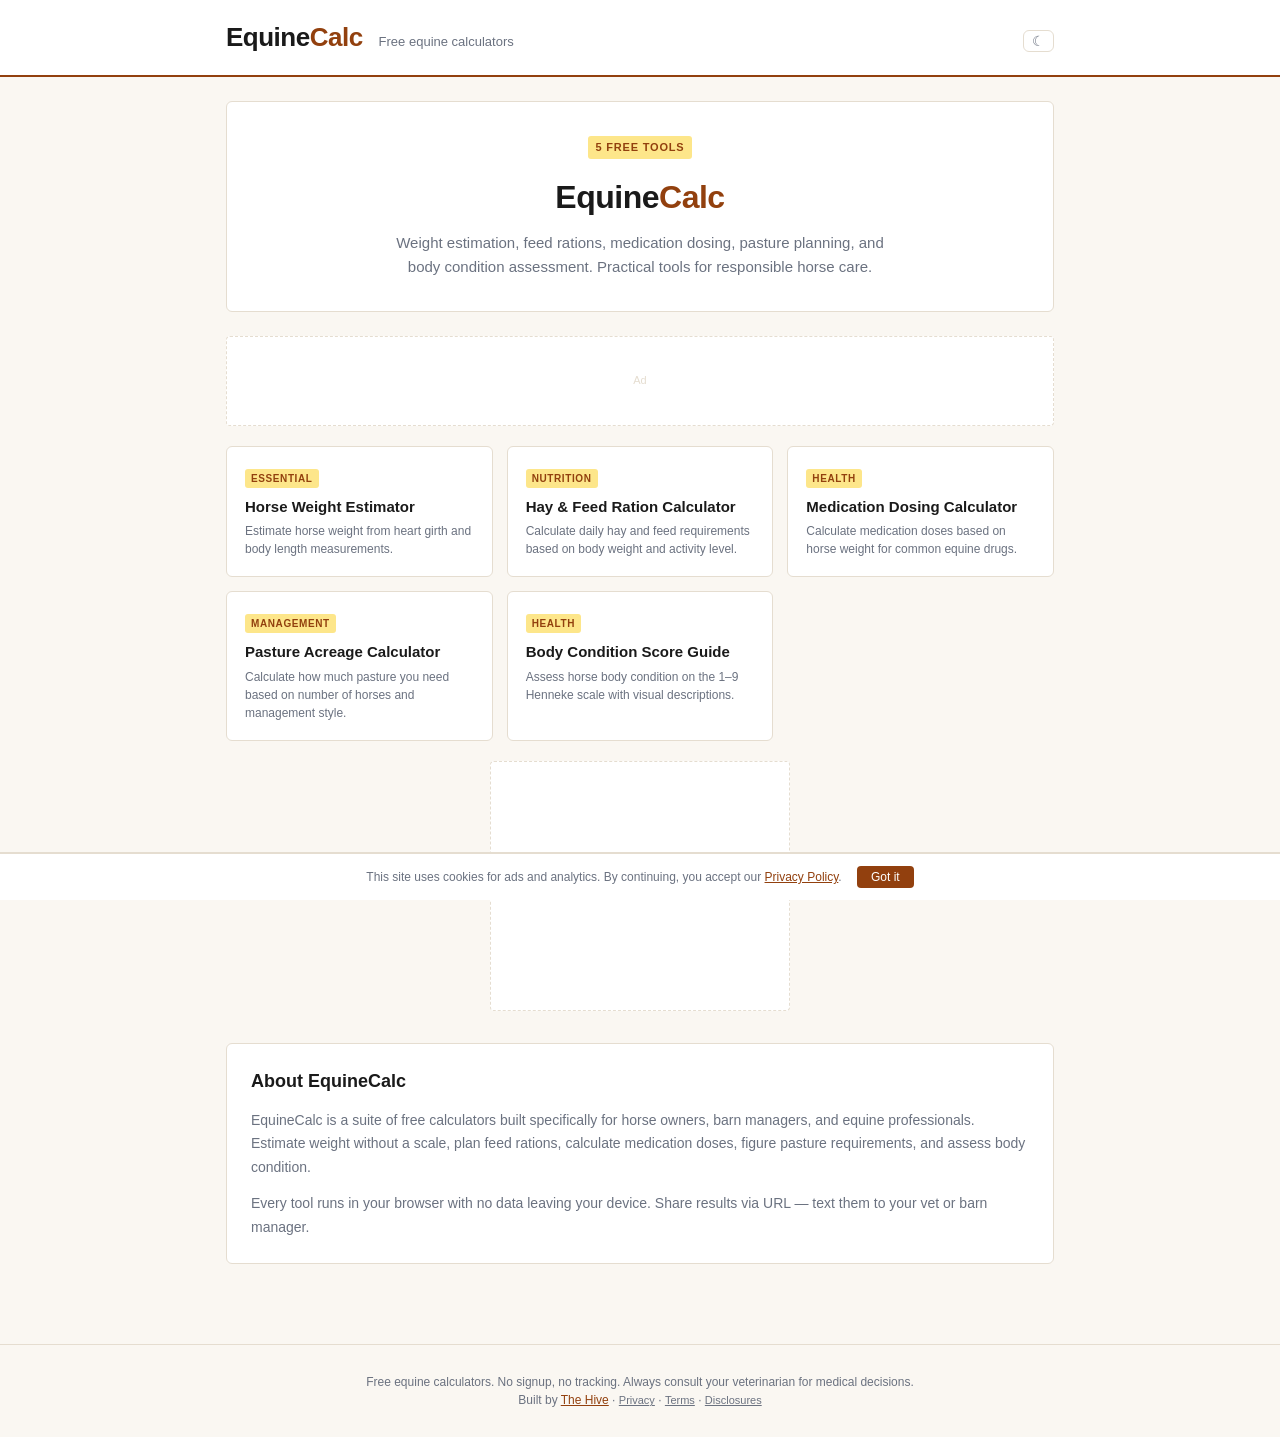
<file: index.html>
<!DOCTYPE html>
<html lang="en">
<head>
<meta charset="UTF-8">
<meta name="viewport" content="width=device-width, initial-scale=1.0">
<title>EquineCalc — Free Horse & Equine Calculators</title>
<meta name="description" content="Free horse calculators: weight estimation, hay ration, medication dosing, pasture acreage, and body condition score. No signup. Built for horse owners.">
<meta property="og:title" content="EquineCalc — Free Horse & Equine Calculators">
<meta property="og:description" content="Free horse calculators: weight estimation, hay ration, medication dosing, pasture acreage, and body condition score. No signup. Built for horse owners.">
<meta name="robots" content="index, follow">
<link rel="canonical" href="https://thehivemakes.github.io/hive-equine-calc/">
<!-- ADSENSE PLACEHOLDER -->
<!-- <script async src="https://pagead2.googlesyndication.com/pagead/js/adsbygoogle.js?client=ca-pub-XXXXXXXXXXXXXXXX" crossorigin="anonymous"></script> -->
<link rel="stylesheet" href="style.css">
<script type="application/ld+json">
{
  "@context": "https://schema.org",
  "@type": "WebSite",
  "name": "EquineCalc",
  "url": "https://thehivemakes.github.io/hive-equine-calc/",
  "description": "Free horse calculators: weight estimation, hay ration, medication dosing, pasture acreage, and body condition score. No signup. Built for horse owners."
}
</script>
</head>
<body>
<header>
  <div class="header-inner">
    <div class="logo">Equine<span>Calc</span></div>
    <div class="tagline">Free equine calculators</div><button onclick="toggleTheme()" style="background:none;border:1px solid var(--border);border-radius:6px;padding:2px 8px;color:var(--muted);cursor:pointer;font-size:14px;margin-left:auto;" aria-label="Toggle dark mode">&#9790;</button>
  </div>
</header>
<main>
  <div class="hero">
    <div class="badge">5 Free Tools</div>
    <h1>Equine<span>Calc</span></h1>
    <p>Weight estimation, feed rations, medication dosing, pasture planning, and body condition assessment. Practical tools for responsible horse care.</p>
  </div>
  <div class="ad-leaderboard" id="ad-top">Ad</div>
  <div class="tools-grid">
    <a href="weight.html" class="tool-card">
      <div class="tool-card-tag">Essential</div>
      <h3>Horse Weight Estimator</h3>
      <p>Estimate horse weight from heart girth and body length measurements.</p>
    </a>
    <a href="hay-ration.html" class="tool-card">
      <div class="tool-card-tag">Nutrition</div>
      <h3>Hay & Feed Ration Calculator</h3>
      <p>Calculate daily hay and feed requirements based on body weight and activity level.</p>
    </a>
    <a href="medication.html" class="tool-card">
      <div class="tool-card-tag">Health</div>
      <h3>Medication Dosing Calculator</h3>
      <p>Calculate medication doses based on horse weight for common equine drugs.</p>
    </a>
    <a href="pasture.html" class="tool-card">
      <div class="tool-card-tag">Management</div>
      <h3>Pasture Acreage Calculator</h3>
      <p>Calculate how much pasture you need based on number of horses and management style.</p>
    </a>
    <a href="body-condition.html" class="tool-card">
      <div class="tool-card-tag">Health</div>
      <h3>Body Condition Score Guide</h3>
      <p>Assess horse body condition on the 1–9 Henneke scale with visual descriptions.</p>
    </a>
  </div>
  <div class="ad-rectangle" id="ad-mid">Ad</div>
  <div class="seo-section">
    <h2>About EquineCalc</h2>
    <p>EquineCalc is a suite of free calculators built specifically for horse owners, barn managers, and equine professionals. Estimate weight without a scale, plan feed rations, calculate medication doses, figure pasture requirements, and assess body condition.</p><p>Every tool runs in your browser with no data leaving your device. Share results via URL — text them to your vet or barn manager.</p>
  </div>
</main>
<footer>
  Free equine calculators. No signup, no tracking. Always consult your veterinarian for medical decisions.
  <br>Built by <a href="https://thehivemakes.com" style="color:var(--accent)">The Hive</a> · <a href="https://thehivemakes.com/privacy.html" style="color:var(--muted);font-size:11px;">Privacy</a> · <a href="https://thehivemakes.com/terms.html" style="color:var(--muted);font-size:11px;">Terms</a> · <a href="https://thehivemakes.com/disclosures.html" style="color:var(--muted);font-size:11px;">Disclosures</a>
</footer>
<div id="cookie-banner" style="display:none;position:fixed;bottom:0;left:0;right:0;background:var(--card-bg);border-top:2px solid var(--border);padding:12px 16px;font-size:12px;color:var(--muted);text-align:center;z-index:9999;">This site uses cookies for ads and analytics. By continuing, you accept our <a href="https://thehivemakes.com/privacy.html" style="color:var(--accent)">Privacy Policy</a>. <button onclick="document.getElementById('cookie-banner').style.display='none';localStorage.setItem('cookie-ok','1');" style="margin-left:12px;padding:4px 14px;background:var(--accent);color:#fff;border:none;border-radius:4px;cursor:pointer;font-size:12px;">Got it</button></div>
<script>if(!localStorage.getItem('cookie-ok'))document.getElementById('cookie-banner').style.display='block';</script>
</body>
</html>
</file>
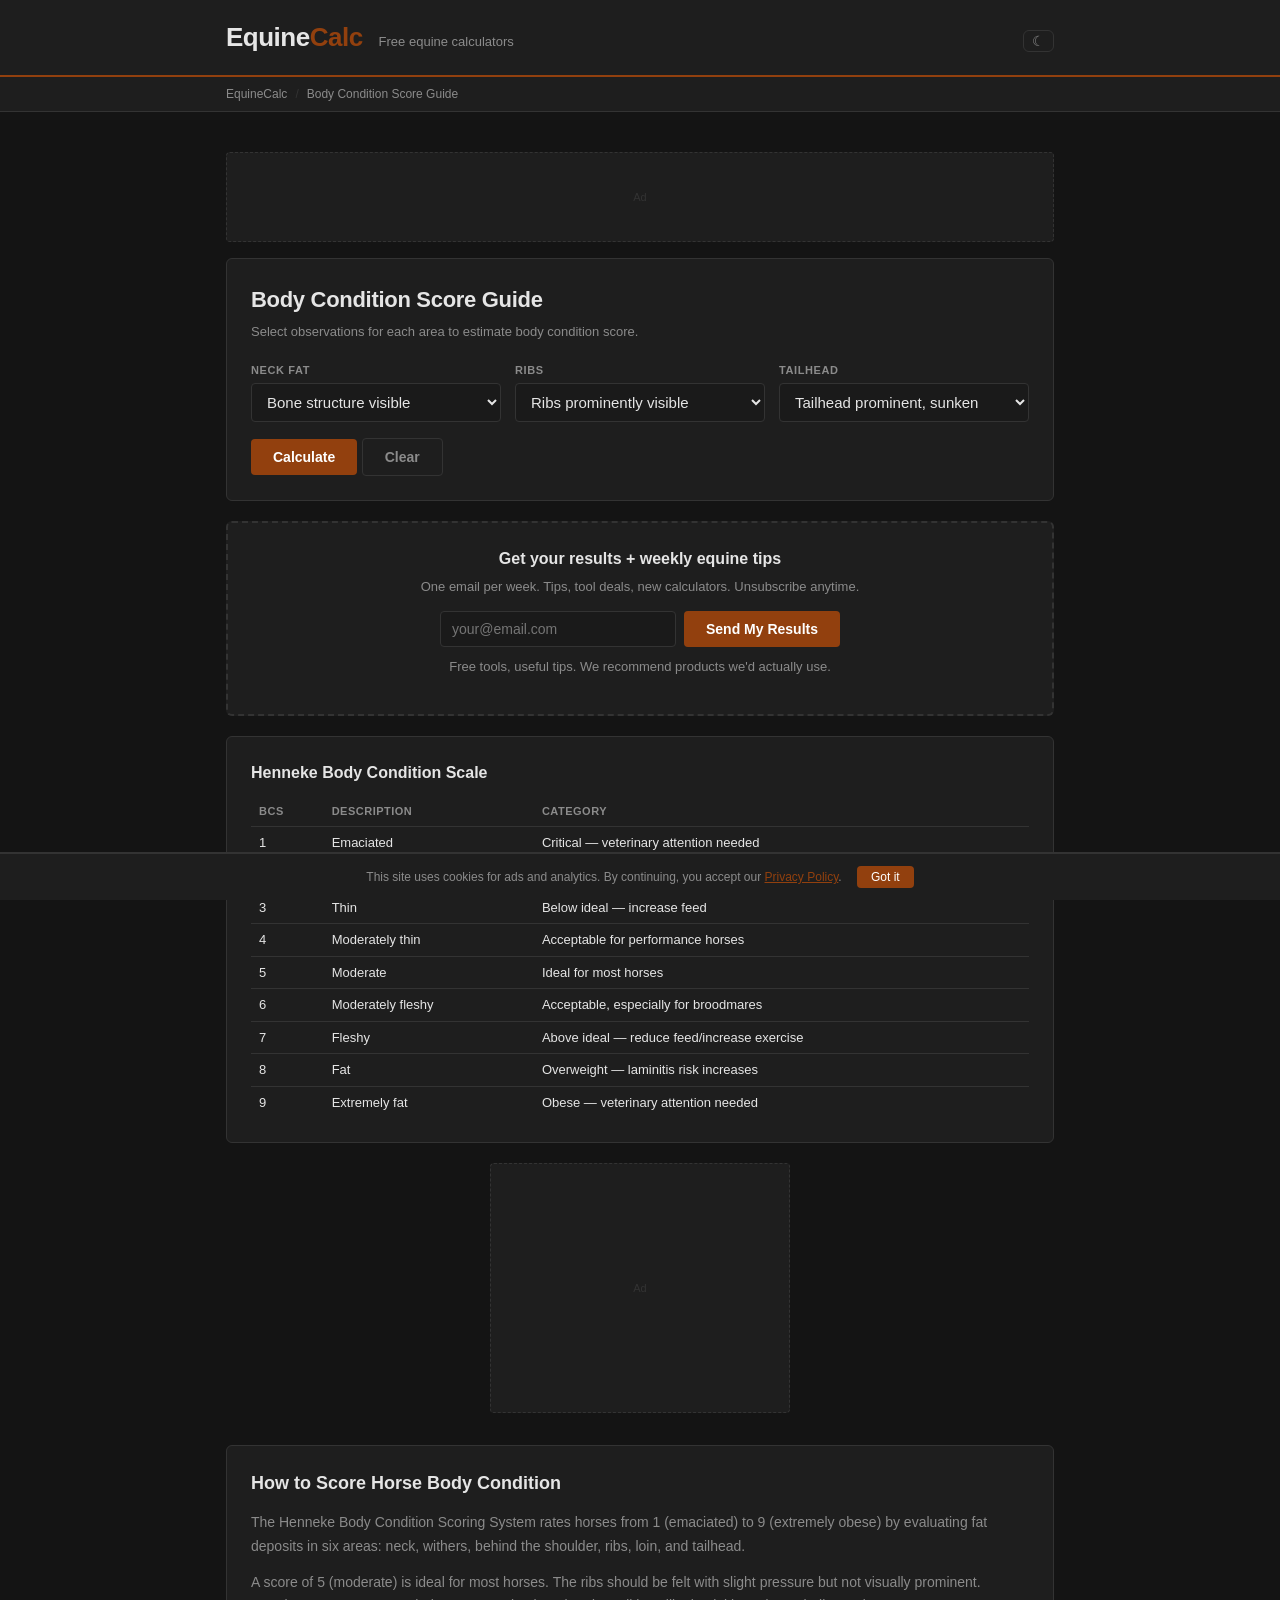
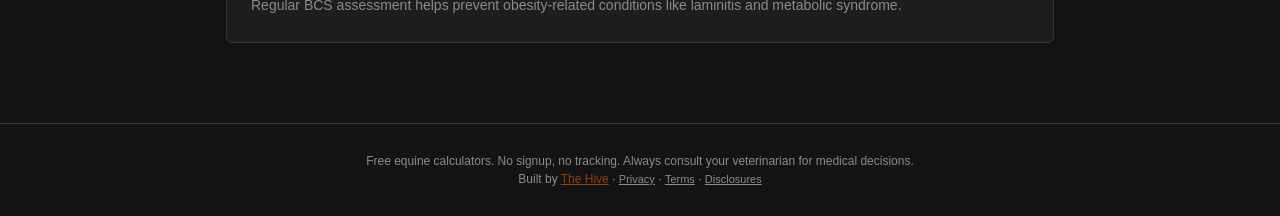
<file: body-condition.html>
<!DOCTYPE html>
<html lang="en">
<head>
<meta charset="UTF-8">
<meta name="viewport" content="width=device-width, initial-scale=1.0">
<title>Body Condition Score Guide — EquineCalc</title>
<meta name="description" content="Horse body condition score calculator. Henneke 1-9 scale assessment with descriptions. Free equine health tool.">
<meta property="og:title" content="Body Condition Score Guide — EquineCalc">
<meta property="og:description" content="Horse body condition score calculator. Henneke 1-9 scale assessment with descriptions. Free equine health tool.">
<meta name="robots" content="index, follow">
<link rel="canonical" href="https://thehivemakes.github.io/hive-equine-calc/body-condition.html">
<link rel="stylesheet" href="style.css">
<script src="js/calc-core.js"></script>
<script type="application/ld+json">
{
  "@context": "https://schema.org",
  "@type": "WebApplication",
  "name": "Body Condition Score Guide",
  "url": "https://thehivemakes.github.io/hive-equine-calc/body-condition.html",
  "description": "Horse body condition score calculator. Henneke 1-9 scale assessment with descriptions. Free equine health tool.",
  "applicationCategory": "UtilityApplication",
  "operatingSystem": "Any"
}
</script>
</head>
<body>
<header><div class="header-inner"><div class="logo">Equine<span>Calc</span></div><div class="tagline">Free equine calculators</div><button onclick="toggleTheme()" style="background:none;border:1px solid var(--border);border-radius:6px;padding:2px 8px;color:var(--muted);cursor:pointer;font-size:14px;margin-left:auto;" aria-label="Toggle dark mode">&#9790;</button></div></header>
<nav><div class="nav-inner"><a href="index.html">EquineCalc</a><span class="sep">/</span><span>Body Condition Score Guide</span></div></nav>
<main>
  <div class="ad-leaderboard" id="ad-top">Ad</div>
  <div class="card">
    <h1>Body Condition Score Guide</h1>
    <p class="subtitle">Select observations for each area to estimate body condition score.</p>
    <div class="form-grid">
      <div class="field">
        <label for="neck">Neck fat</label>
        <select id="neck"><option value="1">Bone structure visible</option><option value="3">Thin but no crest</option><option value="5">Blends smoothly into body</option><option value="7">Fat deposited along neck</option><option value="9">Thick, cresty neck</option></select>
      </div>
      <div class="field">
        <label for="ribs">Ribs</label>
        <select id="ribs"><option value="1">Ribs prominently visible</option><option value="3">Slight fat cover, ribs easily felt</option><option value="5">Ribs felt with slight pressure</option><option value="7">Fat between ribs, have to press to feel</option><option value="9">Cannot feel ribs, bulging fat</option></select>
      </div>
      <div class="field">
        <label for="tailhead">Tailhead</label>
        <select id="tailhead"><option value="1">Tailhead prominent, sunken</option><option value="3">Slight fat cover around tailhead</option><option value="5">Fat around tailhead feels spongy</option><option value="7">Fat very soft around tailhead</option><option value="9">Tailhead buried in fat, bulging</option></select>
      </div>
    </div>
    <button class="btn btn-primary" onclick="calculate()">Calculate</button>
    <button class="btn btn-ghost" onclick="clearAll()">Clear</button>
    <div class="result" id="result">
      <div class="result-row">
        <span class="result-label">Estimated BCS</span>
        <span class="result-value" id="bcs-score">—</span>
      </div>
      <div class="result-row">
        <span class="result-label">Category</span>
        <span class="result-value" id="bcs-category">—</span>
      </div>
      <div class="result-row">
        <span class="result-label">Recommendation</span>
        <span class="result-value" id="bcs-action">—</span>
      </div>
      <div class="result-note">Henneke scale: 1 = emaciated, 5 = moderate (ideal for most horses), 9 = extremely fat. Most horses should be 4–6. Broodmares often maintained at 5–7.</div>
      <div class="shop-links" style="margin-top:12px;padding-top:10px;border-top:1px solid var(--border);font-size:12px;color:var(--muted);">&#128722; Shop related: <a href="https://www.ebay.com/sch/i.html?_nkw=horse+feed+supplements&mkcid=1&mkrid=711-53200-19255-0&campid=5339147838&toolid=10001" target="_blank" rel="noopener" style="color:var(--accent);text-decoration:none;font-weight:600;">Horse supplies</a> &middot; <a href="https://www.ebay.com/sch/i.html?_nkw=horse+saddle+bridle&mkcid=1&mkrid=711-53200-19255-0&campid=5339147838&toolid=10001" target="_blank" rel="noopener" style="color:var(--accent);text-decoration:none;font-weight:600;">Tack</a> &middot; <a href="https://www.ebay.com/sch/i.html?_nkw=horse+barn+supplies&mkcid=1&mkrid=711-53200-19255-0&campid=5339147838&toolid=10001" target="_blank" rel="noopener" style="color:var(--accent);text-decoration:none;font-weight:600;">Barn equipment</a><br><span style="font-size:10px;opacity:0.7;">Affiliate links — we may earn a commission at no cost to you. <a href="https://thehivemakes.com/disclosures.html" target="_blank" style="color:var(--muted);">Learn more</a></span></div>
    </div>
  </div>
  <div class="card email-capture">
    <h2>Get your results + weekly equine tips</h2>
    <p>One email per week. Tips, tool deals, new calculators. Unsubscribe anytime.</p>
    <form method="POST" action="https://buttondown.com/api/emails/embed-subscribe/thehivemakes" class="capture-form">
      <input type="email" name="email" placeholder="your@email.com" required>
      <input type="hidden" name="tag" value="equine">
      <input type="hidden" name="metadata__source" value="body-condition">
      <button type="submit" class="btn btn-primary">Send My Results</button>
    </form>
    <p class="capture-note">Free tools, useful tips. We recommend products we'd actually use.</p>
  </div>
  <div class="card">
    <h2 style="font-size:16px;font-weight:700;margin-bottom:12px;">Henneke Body Condition Scale</h2>
    <table class="ref-table" id="ref-table">
      <thead><tr><th>BCS</th><th>Description</th><th>Category</th></tr></thead>
      <tbody>
        <tr><td>1</td><td>Emaciated</td><td>Critical — veterinary attention needed</td></tr>
        <tr><td>2</td><td>Very thin</td><td>Underweight — increase feed</td></tr>
        <tr><td>3</td><td>Thin</td><td>Below ideal — increase feed</td></tr>
        <tr><td>4</td><td>Moderately thin</td><td>Acceptable for performance horses</td></tr>
        <tr><td>5</td><td>Moderate</td><td>Ideal for most horses</td></tr>
        <tr><td>6</td><td>Moderately fleshy</td><td>Acceptable, especially for broodmares</td></tr>
        <tr><td>7</td><td>Fleshy</td><td>Above ideal — reduce feed/increase exercise</td></tr>
        <tr><td>8</td><td>Fat</td><td>Overweight — laminitis risk increases</td></tr>
        <tr><td>9</td><td>Extremely fat</td><td>Obese — veterinary attention needed</td></tr>
      </tbody>
    </table>
  </div>
  <div class="ad-rectangle" id="ad-mid">Ad</div>
  <div class="seo-section">
    <h2>How to Score Horse Body Condition</h2>
    <p>The Henneke Body Condition Scoring System rates horses from 1 (emaciated) to 9 (extremely obese) by evaluating fat deposits in six areas: neck, withers, behind the shoulder, ribs, loin, and tailhead.</p>
    <p>A score of 5 (moderate) is ideal for most horses. The ribs should be felt with slight pressure but not visually prominent. Regular BCS assessment helps prevent obesity-related conditions like laminitis and metabolic syndrome.</p>
  </div>
</main>
<footer>Free equine calculators. No signup, no tracking. Always consult your veterinarian for medical decisions.<br>Built by <a href="https://thehivemakes.com" style="color:var(--accent)">The Hive</a> · <a href="https://thehivemakes.com/privacy.html" style="color:var(--muted);font-size:11px;">Privacy</a> · <a href="https://thehivemakes.com/terms.html" style="color:var(--muted);font-size:11px;">Terms</a> · <a href="https://thehivemakes.com/disclosures.html" style="color:var(--muted);font-size:11px;">Disclosures</a></footer>
<div id="cookie-banner" style="display:none;position:fixed;bottom:0;left:0;right:0;background:var(--card-bg);border-top:2px solid var(--border);padding:12px 16px;font-size:12px;color:var(--muted);text-align:center;z-index:9999;">This site uses cookies for ads and analytics. By continuing, you accept our <a href="https://thehivemakes.com/privacy.html" style="color:var(--accent)">Privacy Policy</a>. <button onclick="document.getElementById('cookie-banner').style.display='none';localStorage.setItem('cookie-ok','1');" style="margin-left:12px;padding:4px 14px;background:var(--accent);color:#fff;border:none;border-radius:4px;cursor:pointer;font-size:12px;">Got it</button></div>
<script>if(!localStorage.getItem('cookie-ok'))document.getElementById('cookie-banner').style.display='block';</script>
<script>

function calculate() {
  const neck = parseInt(CalcCore.getSelect('neck'));
  const ribs = parseInt(CalcCore.getSelect('ribs'));
  const tail = parseInt(CalcCore.getSelect('tailhead'));
  if (isNaN(neck)||isNaN(ribs)||isNaN(tail)) return;

  const avg = (neck + ribs + tail) / 3;
  const bcs = Math.round(avg);

  let category, action;
  if (bcs <= 2) { category = 'Underweight / Emaciated'; action = 'Seek veterinary attention immediately. Increase feed gradually — refeeding syndrome risk with sudden calorie increase.'; }
  else if (bcs <= 3) { category = 'Thin'; action = 'Increase forage quantity and quality. Consider adding concentrate. Reassess in 2–4 weeks.'; }
  else if (bcs <= 4) { category = 'Moderately thin'; action = 'Slight increase in feed may help. Acceptable for performance horses in heavy work.'; }
  else if (bcs <= 5) { category = 'Moderate — Ideal'; action = 'Maintain current feeding program. This is the target for most horses.'; }
  else if (bcs <= 6) { category = 'Moderately fleshy'; action = 'Acceptable for broodmares and easy keepers. For others, slight feed reduction or increased exercise.'; }
  else if (bcs <= 7) { category = 'Fleshy / Overweight'; action = 'Reduce concentrate. Increase exercise. Limit pasture time. Monitor for metabolic issues.'; }
  else { category = 'Obese'; action = 'Veterinary consultation recommended. Gradual calorie reduction. Increased exercise. High laminitis risk.'; }

  CalcCore.set('bcs-score', bcs + ' out of 9');
  CalcCore.set('bcs-category', category);
  CalcCore.set('bcs-action', action);
  CalcCore.showResult();
  CalcCore.saveParams(['neck','ribs','tailhead']);
}

function clearAll() {
  ["neck", "ribs", "tailhead"].forEach(id => {
    const el = document.getElementById(id);
    if (el) el.value = el.defaultValue || '';
  });
  document.getElementById('result').classList.remove('visible');
  history.replaceState(null, '', window.location.pathname);
}

document.addEventListener('DOMContentLoaded', () => { if (window.location.search) calculate(); });
</script>
</body>
</html>
</file>
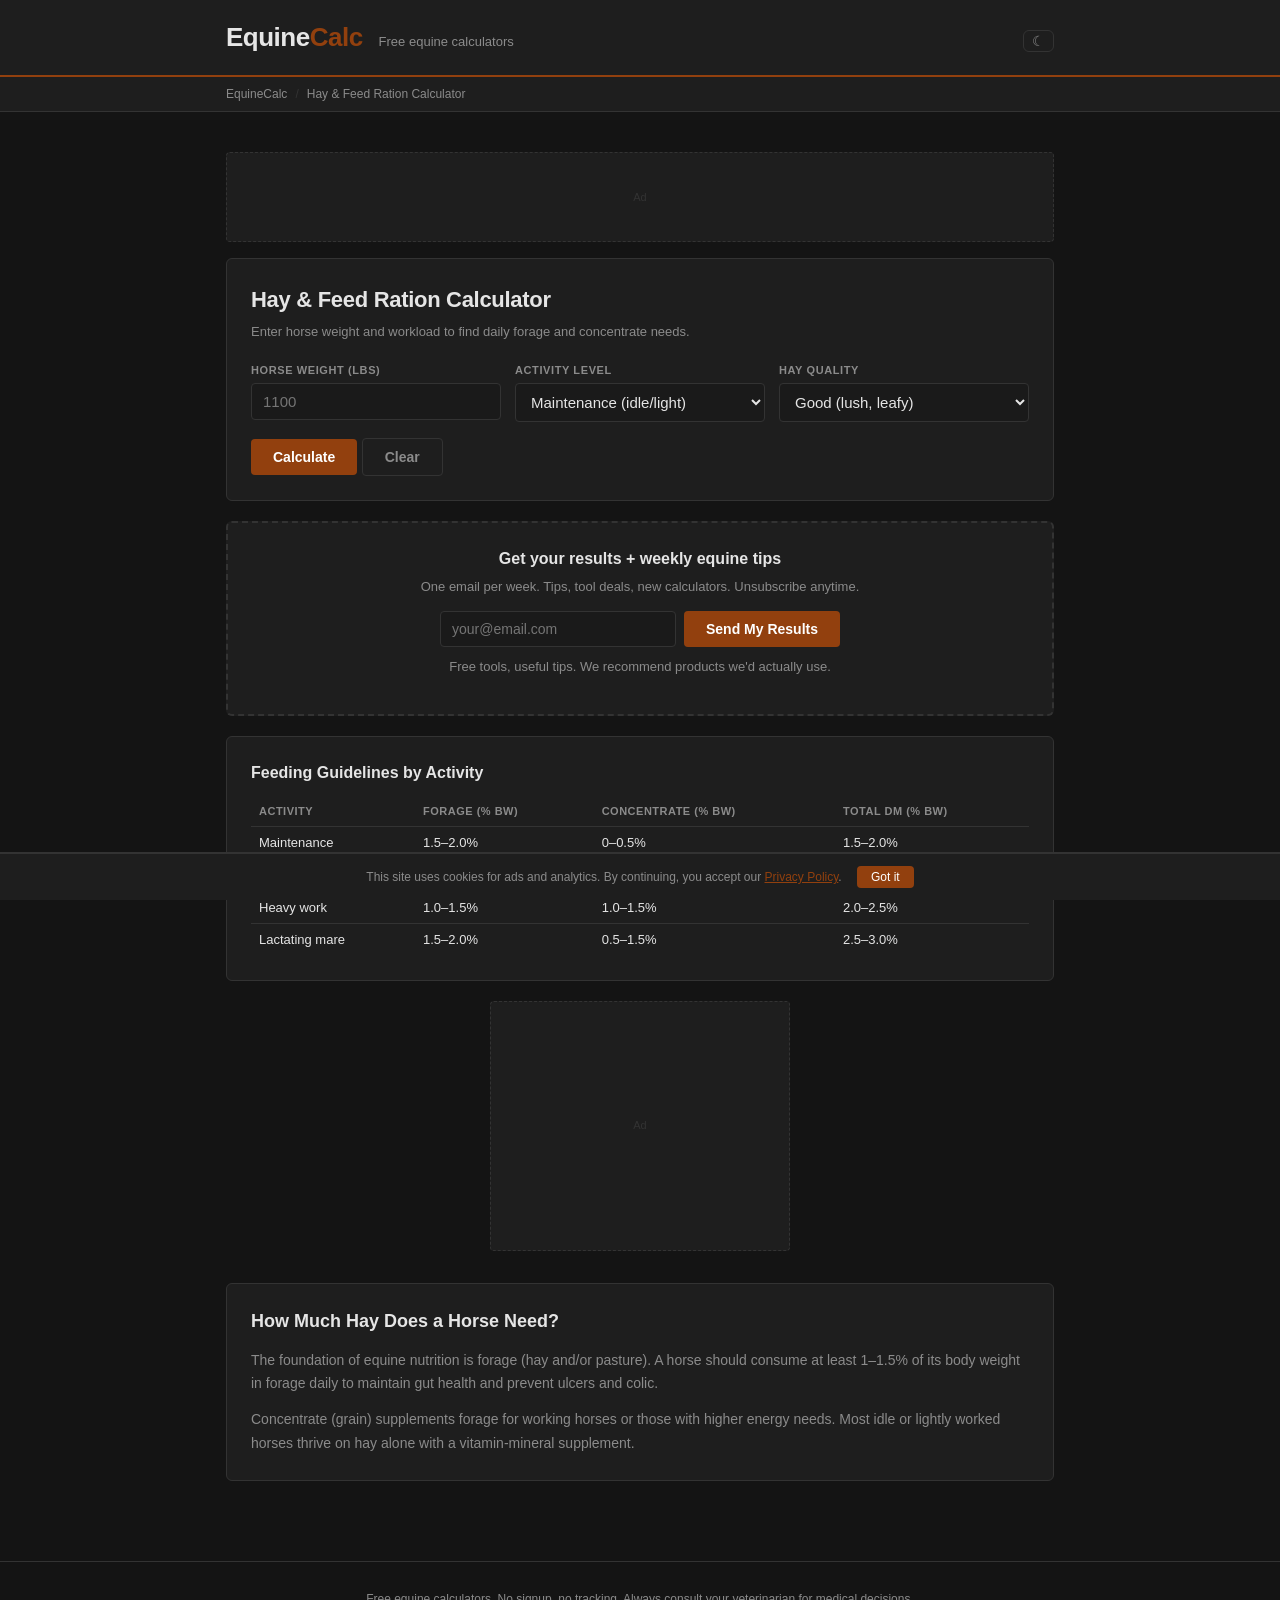
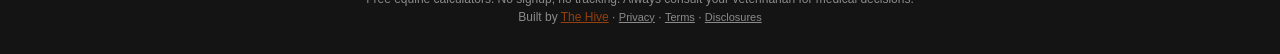
<file: hay-ration.html>
<!DOCTYPE html>
<html lang="en">
<head>
<meta charset="UTF-8">
<meta name="viewport" content="width=device-width, initial-scale=1.0">
<title>Hay & Feed Ration Calculator — EquineCalc</title>
<meta name="description" content="Horse hay ration calculator. Find daily forage and feed requirements by body weight and activity level. Free equine nutrition tool.">
<meta property="og:title" content="Hay & Feed Ration Calculator — EquineCalc">
<meta property="og:description" content="Horse hay ration calculator. Find daily forage and feed requirements by body weight and activity level. Free equine nutrition tool.">
<meta name="robots" content="index, follow">
<link rel="canonical" href="https://thehivemakes.github.io/hive-equine-calc/hay-ration.html">
<link rel="stylesheet" href="style.css">
<script src="js/calc-core.js"></script>
<script type="application/ld+json">
{
  "@context": "https://schema.org",
  "@type": "WebApplication",
  "name": "Hay & Feed Ration Calculator",
  "url": "https://thehivemakes.github.io/hive-equine-calc/hay-ration.html",
  "description": "Horse hay ration calculator. Find daily forage and feed requirements by body weight and activity level. Free equine nutrition tool.",
  "applicationCategory": "UtilityApplication",
  "operatingSystem": "Any"
}
</script>
</head>
<body>
<header><div class="header-inner"><div class="logo">Equine<span>Calc</span></div><div class="tagline">Free equine calculators</div><button onclick="toggleTheme()" style="background:none;border:1px solid var(--border);border-radius:6px;padding:2px 8px;color:var(--muted);cursor:pointer;font-size:14px;margin-left:auto;" aria-label="Toggle dark mode">&#9790;</button></div></header>
<nav><div class="nav-inner"><a href="index.html">EquineCalc</a><span class="sep">/</span><span>Hay & Feed Ration Calculator</span></div></nav>
<main>
  <div class="ad-leaderboard" id="ad-top">Ad</div>
  <div class="card">
    <h1>Hay & Feed Ration Calculator</h1>
    <p class="subtitle">Enter horse weight and workload to find daily forage and concentrate needs.</p>
    <div class="form-grid">
      <div class="field">
        <label for="horse_weight">Horse weight (lbs)</label>
        <input type="number" id="horse_weight" step="25" placeholder="1100">
      </div>
      <div class="field">
        <label for="activity">Activity level</label>
        <select id="activity"><option value="maintenance">Maintenance (idle/light)</option><option value="moderate">Moderate (regular riding)</option><option value="heavy">Heavy (competition/racing)</option><option value="breeding">Breeding/lactating</option></select>
      </div>
      <div class="field">
        <label for="hay_quality">Hay quality</label>
        <select id="hay_quality"><option value="good">Good (lush, leafy)</option><option value="average">Average</option><option value="poor">Poor (stemmy, old)</option></select>
      </div>
    </div>
    <button class="btn btn-primary" onclick="calculate()">Calculate</button>
    <button class="btn btn-ghost" onclick="clearAll()">Clear</button>
    <div class="result" id="result">
      <div class="result-row">
        <span class="result-label">Daily forage (hay)</span>
        <span class="result-value" id="hr-forage">—</span>
      </div>
      <div class="result-row">
        <span class="result-label">Daily concentrate (grain)</span>
        <span class="result-value" id="hr-concentrate">—</span>
      </div>
      <div class="result-row">
        <span class="result-label">Total daily dry matter</span>
        <span class="result-value" id="hr-total-dm">—</span>
      </div>
      <div class="result-row">
        <span class="result-label">Estimated daily water</span>
        <span class="result-value" id="hr-water">—</span>
      </div>
      <div class="result-row">
        <span class="result-label">Monthly hay (approx)</span>
        <span class="result-value" id="hr-monthly-hay">—</span>
      </div>
      <div class="result-note">Horses need 1.5–2.5% of body weight per day in dry matter, with at least 1% from forage. A 1,100 lb horse at maintenance needs 16.5–22 lbs of hay per day.</div>
      <div class="shop-links" style="margin-top:12px;padding-top:10px;border-top:1px solid var(--border);font-size:12px;color:var(--muted);">&#128722; Shop related: <a href="https://www.ebay.com/sch/i.html?_nkw=horse+feed+supplements&mkcid=1&mkrid=711-53200-19255-0&campid=5339147838&toolid=10001" target="_blank" rel="noopener" style="color:var(--accent);text-decoration:none;font-weight:600;">Horse supplies</a> &middot; <a href="https://www.ebay.com/sch/i.html?_nkw=horse+saddle+bridle&mkcid=1&mkrid=711-53200-19255-0&campid=5339147838&toolid=10001" target="_blank" rel="noopener" style="color:var(--accent);text-decoration:none;font-weight:600;">Tack</a> &middot; <a href="https://www.ebay.com/sch/i.html?_nkw=horse+barn+supplies&mkcid=1&mkrid=711-53200-19255-0&campid=5339147838&toolid=10001" target="_blank" rel="noopener" style="color:var(--accent);text-decoration:none;font-weight:600;">Barn equipment</a><br><span style="font-size:10px;opacity:0.7;">Affiliate links — we may earn a commission at no cost to you. <a href="https://thehivemakes.com/disclosures.html" target="_blank" style="color:var(--muted);">Learn more</a></span></div>
    </div>
  </div>
  <div class="card email-capture">
    <h2>Get your results + weekly equine tips</h2>
    <p>One email per week. Tips, tool deals, new calculators. Unsubscribe anytime.</p>
    <form method="POST" action="https://buttondown.com/api/emails/embed-subscribe/thehivemakes" class="capture-form">
      <input type="email" name="email" placeholder="your@email.com" required>
      <input type="hidden" name="tag" value="equine">
      <input type="hidden" name="metadata__source" value="hay-ration">
      <button type="submit" class="btn btn-primary">Send My Results</button>
    </form>
    <p class="capture-note">Free tools, useful tips. We recommend products we'd actually use.</p>
  </div>
  <div class="card">
    <h2 style="font-size:16px;font-weight:700;margin-bottom:12px;">Feeding Guidelines by Activity</h2>
    <table class="ref-table" id="ref-table">
      <thead><tr><th>Activity</th><th>Forage (% BW)</th><th>Concentrate (% BW)</th><th>Total DM (% BW)</th></tr></thead>
      <tbody>
        <tr><td>Maintenance</td><td>1.5–2.0%</td><td>0–0.5%</td><td>1.5–2.0%</td></tr>
        <tr><td>Moderate work</td><td>1.5%</td><td>0.5–1.0%</td><td>2.0–2.5%</td></tr>
        <tr><td>Heavy work</td><td>1.0–1.5%</td><td>1.0–1.5%</td><td>2.0–2.5%</td></tr>
        <tr><td>Lactating mare</td><td>1.5–2.0%</td><td>0.5–1.5%</td><td>2.5–3.0%</td></tr>
      </tbody>
    </table>
  </div>
  <div class="ad-rectangle" id="ad-mid">Ad</div>
  <div class="seo-section">
    <h2>How Much Hay Does a Horse Need?</h2>
    <p>The foundation of equine nutrition is forage (hay and/or pasture). A horse should consume at least 1–1.5% of its body weight in forage daily to maintain gut health and prevent ulcers and colic.</p>
    <p>Concentrate (grain) supplements forage for working horses or those with higher energy needs. Most idle or lightly worked horses thrive on hay alone with a vitamin-mineral supplement.</p>
  </div>
</main>
<footer>Free equine calculators. No signup, no tracking. Always consult your veterinarian for medical decisions.<br>Built by <a href="https://thehivemakes.com" style="color:var(--accent)">The Hive</a> · <a href="https://thehivemakes.com/privacy.html" style="color:var(--muted);font-size:11px;">Privacy</a> · <a href="https://thehivemakes.com/terms.html" style="color:var(--muted);font-size:11px;">Terms</a> · <a href="https://thehivemakes.com/disclosures.html" style="color:var(--muted);font-size:11px;">Disclosures</a></footer>
<div id="cookie-banner" style="display:none;position:fixed;bottom:0;left:0;right:0;background:var(--card-bg);border-top:2px solid var(--border);padding:12px 16px;font-size:12px;color:var(--muted);text-align:center;z-index:9999;">This site uses cookies for ads and analytics. By continuing, you accept our <a href="https://thehivemakes.com/privacy.html" style="color:var(--accent)">Privacy Policy</a>. <button onclick="document.getElementById('cookie-banner').style.display='none';localStorage.setItem('cookie-ok','1');" style="margin-left:12px;padding:4px 14px;background:var(--accent);color:#fff;border:none;border-radius:4px;cursor:pointer;font-size:12px;">Got it</button></div>
<script>if(!localStorage.getItem('cookie-ok'))document.getElementById('cookie-banner').style.display='block';</script>
<script>

function calculate() {
  const wt = CalcCore.get('horse_weight');
  const act = CalcCore.getSelect('activity');
  const qual = CalcCore.getSelect('hay_quality');
  if (isNaN(wt)||wt<=0) return;

  let foragePct, concPct;
  if (act === 'maintenance') { foragePct = 0.018; concPct = 0.002; }
  else if (act === 'moderate') { foragePct = 0.015; concPct = 0.008; }
  else if (act === 'heavy') { foragePct = 0.013; concPct = 0.012; }
  else { foragePct = 0.018; concPct = 0.010; }

  if (qual === 'poor') foragePct *= 1.15;
  if (qual === 'good') foragePct *= 0.90;

  const forage = wt * foragePct;
  const conc = wt * concPct;
  const totalDM = forage + conc;
  const water = wt * 0.05;
  const monthlyHay = forage * 30;

  CalcCore.set('hr-forage', CalcCore.fmt(forage, 1) + ' lbs/day');
  CalcCore.set('hr-concentrate', CalcCore.fmt(conc, 1) + ' lbs/day');
  CalcCore.set('hr-total-dm', CalcCore.fmt(totalDM, 1) + ' lbs/day (' + CalcCore.fmt(totalDM/wt*100, 1) + '% BW)');
  CalcCore.set('hr-water', CalcCore.fmt(water, 0) + ' lbs (' + CalcCore.fmt(water/8.34, 1) + ' gallons)');
  CalcCore.set('hr-monthly-hay', CalcCore.fmtInt(monthlyHay) + ' lbs (~' + CalcCore.fmt(monthlyHay/60, 0) + ' small square bales)');
  CalcCore.showResult();
  CalcCore.saveParams(['horse_weight','activity','hay_quality']);
}

function clearAll() {
  ["horse_weight", "activity", "hay_quality"].forEach(id => {
    const el = document.getElementById(id);
    if (el) el.value = el.defaultValue || '';
  });
  document.getElementById('result').classList.remove('visible');
  history.replaceState(null, '', window.location.pathname);
}

document.addEventListener('DOMContentLoaded', () => { if (window.location.search) calculate(); });
</script>
</body>
</html>
</file>
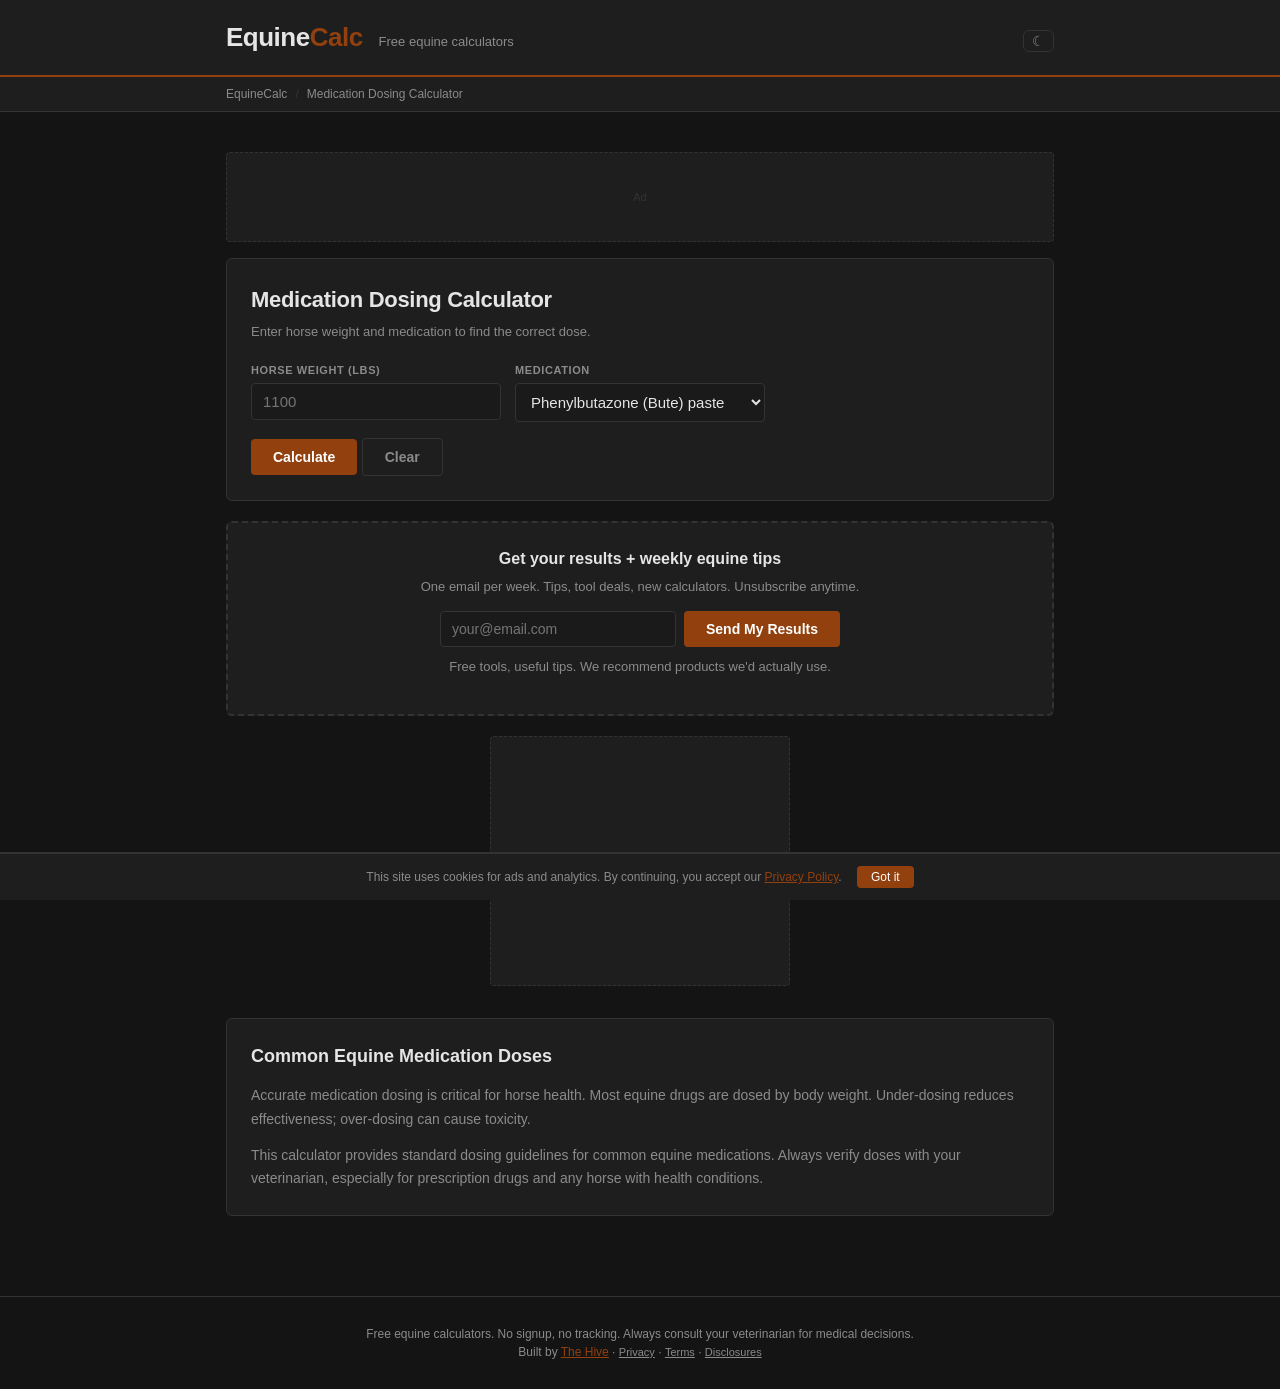
<file: medication.html>
<!DOCTYPE html>
<html lang="en">
<head>
<meta charset="UTF-8">
<meta name="viewport" content="width=device-width, initial-scale=1.0">
<title>Medication Dosing Calculator — EquineCalc</title>
<meta name="description" content="Horse medication dosing calculator. Weight-based dosing for common equine drugs. Always verify with your veterinarian. Free tool.">
<meta property="og:title" content="Medication Dosing Calculator — EquineCalc">
<meta property="og:description" content="Horse medication dosing calculator. Weight-based dosing for common equine drugs. Always verify with your veterinarian. Free tool.">
<meta name="robots" content="index, follow">
<link rel="canonical" href="https://thehivemakes.github.io/hive-equine-calc/medication.html">
<link rel="stylesheet" href="style.css">
<script src="js/calc-core.js"></script>
<script type="application/ld+json">
{
  "@context": "https://schema.org",
  "@type": "WebApplication",
  "name": "Medication Dosing Calculator",
  "url": "https://thehivemakes.github.io/hive-equine-calc/medication.html",
  "description": "Horse medication dosing calculator. Weight-based dosing for common equine drugs. Always verify with your veterinarian. Free tool.",
  "applicationCategory": "UtilityApplication",
  "operatingSystem": "Any"
}
</script>
</head>
<body>
<header><div class="header-inner"><div class="logo">Equine<span>Calc</span></div><div class="tagline">Free equine calculators</div><button onclick="toggleTheme()" style="background:none;border:1px solid var(--border);border-radius:6px;padding:2px 8px;color:var(--muted);cursor:pointer;font-size:14px;margin-left:auto;" aria-label="Toggle dark mode">&#9790;</button></div></header>
<nav><div class="nav-inner"><a href="index.html">EquineCalc</a><span class="sep">/</span><span>Medication Dosing Calculator</span></div></nav>
<main>
  <div class="ad-leaderboard" id="ad-top">Ad</div>
  <div class="card">
    <h1>Medication Dosing Calculator</h1>
    <p class="subtitle">Enter horse weight and medication to find the correct dose.</p>
    <div class="form-grid">
      <div class="field">
        <label for="med_weight">Horse weight (lbs)</label>
        <input type="number" id="med_weight" step="25" placeholder="1100">
      </div>
      <div class="field">
        <label for="medication">Medication</label>
        <select id="medication"><option value="bute_paste">Phenylbutazone (Bute) paste</option><option value="bute_tab">Phenylbutazone (Bute) tablets</option><option value="banamine_paste">Flunixin (Banamine) paste</option><option value="dewormer">Ivermectin dewormer</option><option value="electrolytes">Electrolyte powder</option></select>
      </div>
    </div>
    <button class="btn btn-primary" onclick="calculate()">Calculate</button>
    <button class="btn btn-ghost" onclick="clearAll()">Clear</button>
    <div class="result" id="result">
      <div class="result-row">
        <span class="result-label">Dose</span>
        <span class="result-value" id="med-dose">—</span>
      </div>
      <div class="result-row">
        <span class="result-label">Frequency</span>
        <span class="result-value" id="med-freq">—</span>
      </div>
      <div class="result-row">
        <span class="result-label">Maximum duration</span>
        <span class="result-value" id="med-max">—</span>
      </div>
      <div class="result-row">
        <span class="result-label">Important notes</span>
        <span class="result-value" id="med-warning">—</span>
      </div>
      <div class="result-note">DISCLAIMER: This calculator provides general dosing guidelines only. Always consult your veterinarian before administering medication. Incorrect dosing can cause serious harm.</div>
      <div class="shop-links" style="margin-top:12px;padding-top:10px;border-top:1px solid var(--border);font-size:12px;color:var(--muted);">&#128722; Shop related: <a href="https://www.ebay.com/sch/i.html?_nkw=horse+feed+supplements&mkcid=1&mkrid=711-53200-19255-0&campid=5339147838&toolid=10001" target="_blank" rel="noopener" style="color:var(--accent);text-decoration:none;font-weight:600;">Horse supplies</a> &middot; <a href="https://www.ebay.com/sch/i.html?_nkw=horse+saddle+bridle&mkcid=1&mkrid=711-53200-19255-0&campid=5339147838&toolid=10001" target="_blank" rel="noopener" style="color:var(--accent);text-decoration:none;font-weight:600;">Tack</a> &middot; <a href="https://www.ebay.com/sch/i.html?_nkw=horse+barn+supplies&mkcid=1&mkrid=711-53200-19255-0&campid=5339147838&toolid=10001" target="_blank" rel="noopener" style="color:var(--accent);text-decoration:none;font-weight:600;">Barn equipment</a><br><span style="font-size:10px;opacity:0.7;">Affiliate links — we may earn a commission at no cost to you. <a href="https://thehivemakes.com/disclosures.html" target="_blank" style="color:var(--muted);">Learn more</a></span></div>
    </div>
  </div>
  <div class="card email-capture">
    <h2>Get your results + weekly equine tips</h2>
    <p>One email per week. Tips, tool deals, new calculators. Unsubscribe anytime.</p>
    <form method="POST" action="https://buttondown.com/api/emails/embed-subscribe/thehivemakes" class="capture-form">
      <input type="email" name="email" placeholder="your@email.com" required>
      <input type="hidden" name="tag" value="equine">
      <input type="hidden" name="metadata__source" value="medication">
      <button type="submit" class="btn btn-primary">Send My Results</button>
    </form>
    <p class="capture-note">Free tools, useful tips. We recommend products we'd actually use.</p>
  </div>

  <div class="ad-rectangle" id="ad-mid">Ad</div>
  <div class="seo-section">
    <h2>Common Equine Medication Doses</h2>
    <p>Accurate medication dosing is critical for horse health. Most equine drugs are dosed by body weight. Under-dosing reduces effectiveness; over-dosing can cause toxicity.</p>
    <p>This calculator provides standard dosing guidelines for common equine medications. Always verify doses with your veterinarian, especially for prescription drugs and any horse with health conditions.</p>
  </div>
</main>
<footer>Free equine calculators. No signup, no tracking. Always consult your veterinarian for medical decisions.<br>Built by <a href="https://thehivemakes.com" style="color:var(--accent)">The Hive</a> · <a href="https://thehivemakes.com/privacy.html" style="color:var(--muted);font-size:11px;">Privacy</a> · <a href="https://thehivemakes.com/terms.html" style="color:var(--muted);font-size:11px;">Terms</a> · <a href="https://thehivemakes.com/disclosures.html" style="color:var(--muted);font-size:11px;">Disclosures</a></footer>
<div id="cookie-banner" style="display:none;position:fixed;bottom:0;left:0;right:0;background:var(--card-bg);border-top:2px solid var(--border);padding:12px 16px;font-size:12px;color:var(--muted);text-align:center;z-index:9999;">This site uses cookies for ads and analytics. By continuing, you accept our <a href="https://thehivemakes.com/privacy.html" style="color:var(--accent)">Privacy Policy</a>. <button onclick="document.getElementById('cookie-banner').style.display='none';localStorage.setItem('cookie-ok','1');" style="margin-left:12px;padding:4px 14px;background:var(--accent);color:#fff;border:none;border-radius:4px;cursor:pointer;font-size:12px;">Got it</button></div>
<script>if(!localStorage.getItem('cookie-ok'))document.getElementById('cookie-banner').style.display='block';</script>
<script>

function calculate() {
  const wt = CalcCore.get('med_weight');
  const med = CalcCore.getSelect('medication');
  if (isNaN(wt)||wt<=0) return;

  const wtKg = wt * 0.453592;
  let dose, freq, maxDur, warning;

  if (med === 'bute_paste') {
    const mgDose = Math.min(wtKg * 4.4, 4000);
    dose = CalcCore.fmt(mgDose, 0) + ' mg (' + CalcCore.fmt(mgDose/1000, 1) + ' grams)';
    freq = 'Every 12–24 hours';
    maxDur = '5 days maximum (risk of GI ulceration)';
    warning = 'Do not exceed 4.4 mg/kg. Not for use in horses intended for food. Monitor for GI upset.';
  } else if (med === 'bute_tab') {
    const numTabs = Math.round(wtKg * 4.4 / 1000);
    dose = numTabs + ' gram tablet(s)';
    freq = 'Every 12–24 hours';
    maxDur = '5 days maximum';
    warning = 'Crush and mix with feed for easier administration. Same cautions as paste.';
  } else if (med === 'banamine_paste') {
    const mgDose = wtKg * 1.1;
    dose = CalcCore.fmt(mgDose, 0) + ' mg (' + CalcCore.fmt(mgDose/1000, 2) + ' grams paste)';
    freq = 'Every 12–24 hours';
    maxDur = '5 days maximum';
    warning = 'Do NOT inject intramuscularly — causes severe tissue damage. Oral or IV only.';
  } else if (med === 'dewormer') {
    const mgDose = wtKg * 0.2;
    dose = CalcCore.fmt(mgDose, 0) + ' mg ivermectin (' + CalcCore.fmt(wt, 0) + ' lbs on dial)';
    freq = 'Per deworming schedule (typically every 2–3 months)';
    maxDur = 'Single dose per treatment';
    warning = 'Set paste syringe to horse weight on dial. Base deworming on fecal egg counts, not calendar.';
  } else {
    dose = CalcCore.fmt(wt * 0.03, 0) + ' oz electrolyte powder in water';
    freq = 'Daily in hot weather or after heavy work';
    maxDur = 'As needed';
    warning = 'Always provide plain water alongside electrolyte water. Horse must have free-choice access to plain water.';
  }

  CalcCore.set('med-dose', dose);
  CalcCore.set('med-freq', freq);
  CalcCore.set('med-max', maxDur);
  CalcCore.set('med-warning', warning);
  CalcCore.showResult();
  CalcCore.saveParams(['med_weight','medication']);
}

function clearAll() {
  ["med_weight", "medication"].forEach(id => {
    const el = document.getElementById(id);
    if (el) el.value = el.defaultValue || '';
  });
  document.getElementById('result').classList.remove('visible');
  history.replaceState(null, '', window.location.pathname);
}

document.addEventListener('DOMContentLoaded', () => { if (window.location.search) calculate(); });
</script>
</body>
</html>
</file>
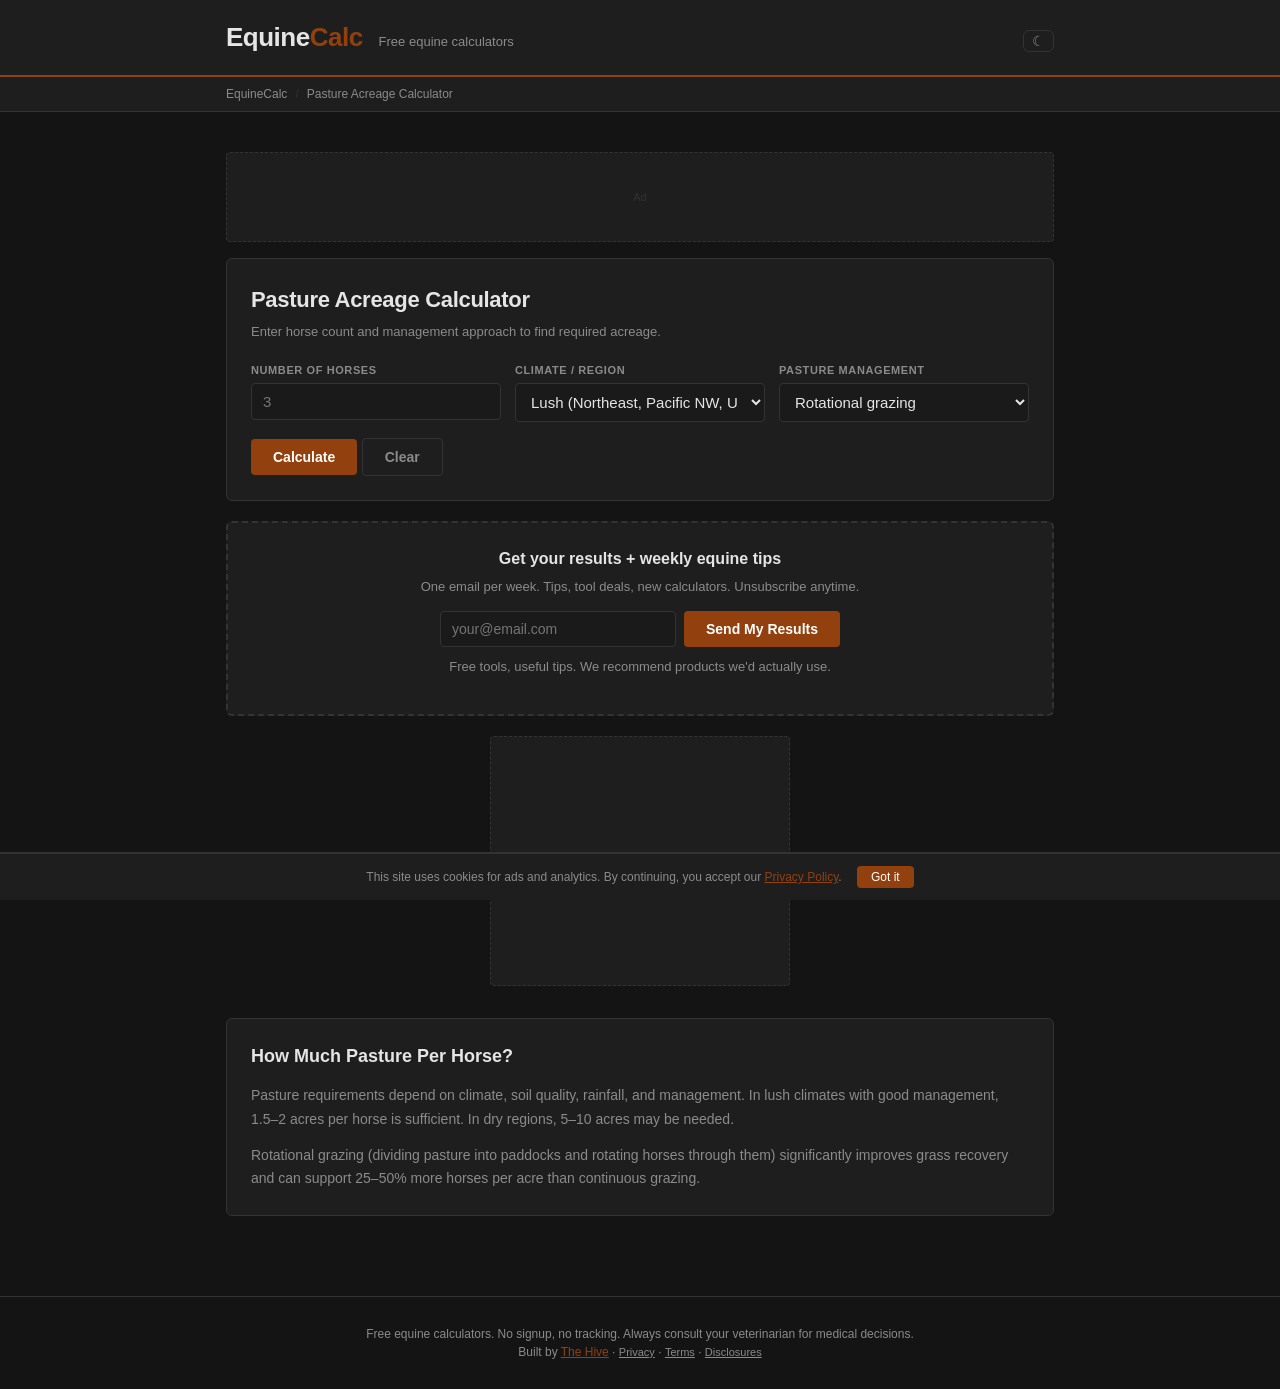
<file: pasture.html>
<!DOCTYPE html>
<html lang="en">
<head>
<meta charset="UTF-8">
<meta name="viewport" content="width=device-width, initial-scale=1.0">
<title>Pasture Acreage Calculator — EquineCalc</title>
<meta name="description" content="Horse pasture acreage calculator. Find how many acres per horse for your climate and management style. Free equine tool.">
<meta property="og:title" content="Pasture Acreage Calculator — EquineCalc">
<meta property="og:description" content="Horse pasture acreage calculator. Find how many acres per horse for your climate and management style. Free equine tool.">
<meta name="robots" content="index, follow">
<link rel="canonical" href="https://thehivemakes.github.io/hive-equine-calc/pasture.html">
<link rel="stylesheet" href="style.css">
<script src="js/calc-core.js"></script>
<script type="application/ld+json">
{
  "@context": "https://schema.org",
  "@type": "WebApplication",
  "name": "Pasture Acreage Calculator",
  "url": "https://thehivemakes.github.io/hive-equine-calc/pasture.html",
  "description": "Horse pasture acreage calculator. Find how many acres per horse for your climate and management style. Free equine tool.",
  "applicationCategory": "UtilityApplication",
  "operatingSystem": "Any"
}
</script>
</head>
<body>
<header><div class="header-inner"><div class="logo">Equine<span>Calc</span></div><div class="tagline">Free equine calculators</div><button onclick="toggleTheme()" style="background:none;border:1px solid var(--border);border-radius:6px;padding:2px 8px;color:var(--muted);cursor:pointer;font-size:14px;margin-left:auto;" aria-label="Toggle dark mode">&#9790;</button></div></header>
<nav><div class="nav-inner"><a href="index.html">EquineCalc</a><span class="sep">/</span><span>Pasture Acreage Calculator</span></div></nav>
<main>
  <div class="ad-leaderboard" id="ad-top">Ad</div>
  <div class="card">
    <h1>Pasture Acreage Calculator</h1>
    <p class="subtitle">Enter horse count and management approach to find required acreage.</p>
    <div class="form-grid">
      <div class="field">
        <label for="num_horses">Number of horses</label>
        <input type="number" id="num_horses" min="1" step="1" placeholder="3">
      </div>
      <div class="field">
        <label for="climate">Climate / region</label>
        <select id="climate"><option value="lush">Lush (Northeast, Pacific NW, UK)</option><option value="moderate">Moderate (Mid-Atlantic, Midwest)</option><option value="dry">Dry/arid (Southwest, Plains)</option><option value="tropical">Tropical (Southeast, Hawaii)</option></select>
      </div>
      <div class="field">
        <label for="management">Pasture management</label>
        <select id="management"><option value="rotational">Rotational grazing</option><option value="continuous">Continuous grazing</option><option value="sacrifice">Sacrifice lot + hay</option></select>
      </div>
    </div>
    <button class="btn btn-primary" onclick="calculate()">Calculate</button>
    <button class="btn btn-ghost" onclick="clearAll()">Clear</button>
    <div class="result" id="result">
      <div class="result-row">
        <span class="result-label">Recommended acreage</span>
        <span class="result-value" id="pa-acres">—</span>
      </div>
      <div class="result-row">
        <span class="result-label">Acres per horse</span>
        <span class="result-value" id="pa-per-horse">—</span>
      </div>
      <div class="result-row">
        <span class="result-label">Management notes</span>
        <span class="result-value" id="pa-note">—</span>
      </div>
      <div class="result-note">General rule: 2 acres per horse for maintained pasture in temperate climates. Dry climates may need 5–10+ acres. Rotational grazing allows more horses per acre.</div>
      <div class="shop-links" style="margin-top:12px;padding-top:10px;border-top:1px solid var(--border);font-size:12px;color:var(--muted);">&#128722; Shop related: <a href="https://www.ebay.com/sch/i.html?_nkw=horse+feed+supplements&mkcid=1&mkrid=711-53200-19255-0&campid=5339147838&toolid=10001" target="_blank" rel="noopener" style="color:var(--accent);text-decoration:none;font-weight:600;">Horse supplies</a> &middot; <a href="https://www.ebay.com/sch/i.html?_nkw=horse+saddle+bridle&mkcid=1&mkrid=711-53200-19255-0&campid=5339147838&toolid=10001" target="_blank" rel="noopener" style="color:var(--accent);text-decoration:none;font-weight:600;">Tack</a> &middot; <a href="https://www.ebay.com/sch/i.html?_nkw=horse+barn+supplies&mkcid=1&mkrid=711-53200-19255-0&campid=5339147838&toolid=10001" target="_blank" rel="noopener" style="color:var(--accent);text-decoration:none;font-weight:600;">Barn equipment</a><br><span style="font-size:10px;opacity:0.7;">Affiliate links — we may earn a commission at no cost to you. <a href="https://thehivemakes.com/disclosures.html" target="_blank" style="color:var(--muted);">Learn more</a></span></div>
    </div>
  </div>
  <div class="card email-capture">
    <h2>Get your results + weekly equine tips</h2>
    <p>One email per week. Tips, tool deals, new calculators. Unsubscribe anytime.</p>
    <form method="POST" action="https://buttondown.com/api/emails/embed-subscribe/thehivemakes" class="capture-form">
      <input type="email" name="email" placeholder="your@email.com" required>
      <input type="hidden" name="tag" value="equine">
      <input type="hidden" name="metadata__source" value="pasture">
      <button type="submit" class="btn btn-primary">Send My Results</button>
    </form>
    <p class="capture-note">Free tools, useful tips. We recommend products we'd actually use.</p>
  </div>

  <div class="ad-rectangle" id="ad-mid">Ad</div>
  <div class="seo-section">
    <h2>How Much Pasture Per Horse?</h2>
    <p>Pasture requirements depend on climate, soil quality, rainfall, and management. In lush climates with good management, 1.5–2 acres per horse is sufficient. In dry regions, 5–10 acres may be needed.</p>
    <p>Rotational grazing (dividing pasture into paddocks and rotating horses through them) significantly improves grass recovery and can support 25–50% more horses per acre than continuous grazing.</p>
  </div>
</main>
<footer>Free equine calculators. No signup, no tracking. Always consult your veterinarian for medical decisions.<br>Built by <a href="https://thehivemakes.com" style="color:var(--accent)">The Hive</a> · <a href="https://thehivemakes.com/privacy.html" style="color:var(--muted);font-size:11px;">Privacy</a> · <a href="https://thehivemakes.com/terms.html" style="color:var(--muted);font-size:11px;">Terms</a> · <a href="https://thehivemakes.com/disclosures.html" style="color:var(--muted);font-size:11px;">Disclosures</a></footer>
<div id="cookie-banner" style="display:none;position:fixed;bottom:0;left:0;right:0;background:var(--card-bg);border-top:2px solid var(--border);padding:12px 16px;font-size:12px;color:var(--muted);text-align:center;z-index:9999;">This site uses cookies for ads and analytics. By continuing, you accept our <a href="https://thehivemakes.com/privacy.html" style="color:var(--accent)">Privacy Policy</a>. <button onclick="document.getElementById('cookie-banner').style.display='none';localStorage.setItem('cookie-ok','1');" style="margin-left:12px;padding:4px 14px;background:var(--accent);color:#fff;border:none;border-radius:4px;cursor:pointer;font-size:12px;">Got it</button></div>
<script>if(!localStorage.getItem('cookie-ok'))document.getElementById('cookie-banner').style.display='block';</script>
<script>

function calculate() {
  const horses = CalcCore.get('num_horses');
  const climate = CalcCore.getSelect('climate');
  const mgmt = CalcCore.getSelect('management');
  if (isNaN(horses)||horses<1) return;

  let baseAcres;
  if (climate === 'lush') baseAcres = 1.5;
  else if (climate === 'moderate') baseAcres = 2.0;
  else if (climate === 'dry') baseAcres = 7.0;
  else baseAcres = 2.0;

  let factor = 1.0;
  let note;
  if (mgmt === 'rotational') {
    factor = 0.75;
    note = 'Divide into 3–4 paddocks. Rotate every 1–2 weeks. Rest each paddock 3–4 weeks minimum. Mow after grazing to promote even regrowth.';
  } else if (mgmt === 'continuous') {
    factor = 1.25;
    note = 'Continuous grazing requires more acreage to prevent overgrazing. Monitor grass height — pull horses off when grass is below 3 inches.';
  } else {
    factor = 0.5;
    note = 'Sacrifice lot approach: keep horses on a small dry lot and provide all nutrition via hay. Minimal pasture needed, but higher hay costs.';
  }

  const total = horses * baseAcres * factor;
  const perHorse = baseAcres * factor;

  CalcCore.set('pa-acres', CalcCore.fmt(total, 1) + ' acres total');
  CalcCore.set('pa-per-horse', CalcCore.fmt(perHorse, 1) + ' acres per horse');
  CalcCore.set('pa-note', note);
  CalcCore.showResult();
  CalcCore.saveParams(['num_horses','climate','management']);
}

function clearAll() {
  ["num_horses", "climate", "management"].forEach(id => {
    const el = document.getElementById(id);
    if (el) el.value = el.defaultValue || '';
  });
  document.getElementById('result').classList.remove('visible');
  history.replaceState(null, '', window.location.pathname);
}

document.addEventListener('DOMContentLoaded', () => { if (window.location.search) calculate(); });
</script>
</body>
</html>
</file>
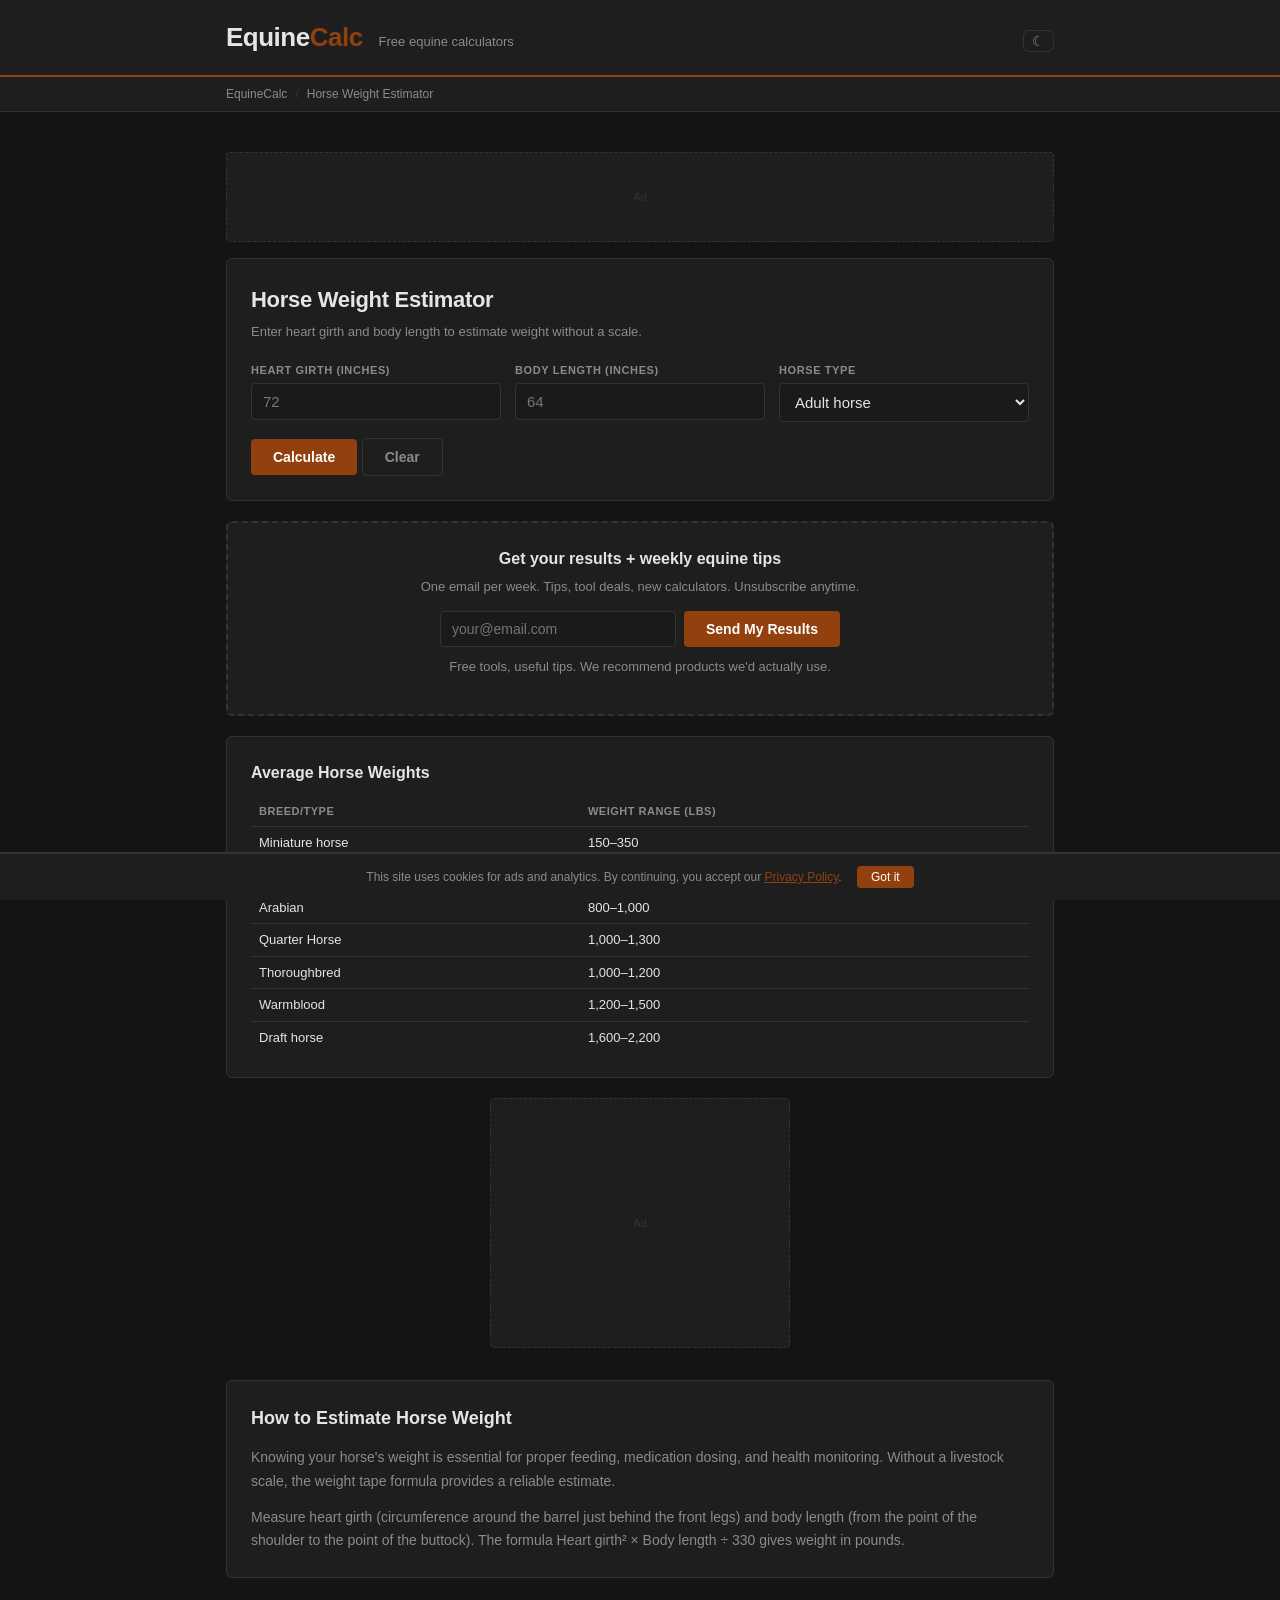
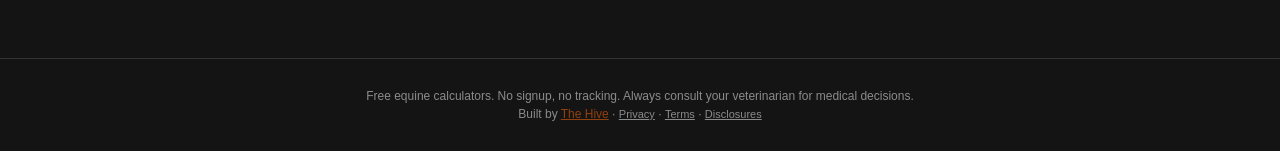
<file: weight.html>
<!DOCTYPE html>
<html lang="en">
<head>
<meta charset="UTF-8">
<meta name="viewport" content="width=device-width, initial-scale=1.0">
<title>Horse Weight Estimator — EquineCalc</title>
<meta name="description" content="Horse weight calculator. Estimate weight from heart girth and body length using the standard formula. Free equine tool.">
<meta property="og:title" content="Horse Weight Estimator — EquineCalc">
<meta property="og:description" content="Horse weight calculator. Estimate weight from heart girth and body length using the standard formula. Free equine tool.">
<meta name="robots" content="index, follow">
<link rel="canonical" href="https://thehivemakes.github.io/hive-equine-calc/weight.html">
<link rel="stylesheet" href="style.css">
<script src="js/calc-core.js"></script>
<script type="application/ld+json">
{
  "@context": "https://schema.org",
  "@type": "WebApplication",
  "name": "Horse Weight Estimator",
  "url": "https://thehivemakes.github.io/hive-equine-calc/weight.html",
  "description": "Horse weight calculator. Estimate weight from heart girth and body length using the standard formula. Free equine tool.",
  "applicationCategory": "UtilityApplication",
  "operatingSystem": "Any"
}
</script>
</head>
<body>
<header><div class="header-inner"><div class="logo">Equine<span>Calc</span></div><div class="tagline">Free equine calculators</div><button onclick="toggleTheme()" style="background:none;border:1px solid var(--border);border-radius:6px;padding:2px 8px;color:var(--muted);cursor:pointer;font-size:14px;margin-left:auto;" aria-label="Toggle dark mode">&#9790;</button></div></header>
<nav><div class="nav-inner"><a href="index.html">EquineCalc</a><span class="sep">/</span><span>Horse Weight Estimator</span></div></nav>
<main>
  <div class="ad-leaderboard" id="ad-top">Ad</div>
  <div class="card">
    <h1>Horse Weight Estimator</h1>
    <p class="subtitle">Enter heart girth and body length to estimate weight without a scale.</p>
    <div class="form-grid">
      <div class="field">
        <label for="girth">Heart girth (inches)</label>
        <input type="number" id="girth" step="0.5" placeholder="72">
      </div>
      <div class="field">
        <label for="body_length">Body length (inches)</label>
        <input type="number" id="body_length" step="0.5" placeholder="64">
      </div>
      <div class="field">
        <label for="horse_type">Horse type</label>
        <select id="horse_type"><option value="adult">Adult horse</option><option value="pony">Pony</option><option value="foal">Foal/yearling</option></select>
      </div>
    </div>
    <button class="btn btn-primary" onclick="calculate()">Calculate</button>
    <button class="btn btn-ghost" onclick="clearAll()">Clear</button>
    <div class="result" id="result">
      <div class="result-row">
        <span class="result-label">Estimated weight (lbs)</span>
        <span class="result-value" id="hw-lbs">—</span>
      </div>
      <div class="result-row">
        <span class="result-label">Estimated weight (kg)</span>
        <span class="result-value" id="hw-kg">—</span>
      </div>
      <div class="result-row">
        <span class="result-label">Size category</span>
        <span class="result-value" id="hw-category">—</span>
      </div>
      <div class="result-note">Formula: Weight (lbs) = Heart girth² × Body length ÷ 330. Heart girth measured around the barrel just behind the elbow. Body length measured from point of shoulder to point of buttock.</div>
      <div class="shop-links" style="margin-top:12px;padding-top:10px;border-top:1px solid var(--border);font-size:12px;color:var(--muted);">&#128722; Shop related: <a href="https://www.ebay.com/sch/i.html?_nkw=horse+feed+supplements&mkcid=1&mkrid=711-53200-19255-0&campid=5339147838&toolid=10001" target="_blank" rel="noopener" style="color:var(--accent);text-decoration:none;font-weight:600;">Horse supplies</a> &middot; <a href="https://www.ebay.com/sch/i.html?_nkw=horse+saddle+bridle&mkcid=1&mkrid=711-53200-19255-0&campid=5339147838&toolid=10001" target="_blank" rel="noopener" style="color:var(--accent);text-decoration:none;font-weight:600;">Tack</a> &middot; <a href="https://www.ebay.com/sch/i.html?_nkw=horse+barn+supplies&mkcid=1&mkrid=711-53200-19255-0&campid=5339147838&toolid=10001" target="_blank" rel="noopener" style="color:var(--accent);text-decoration:none;font-weight:600;">Barn equipment</a><br><span style="font-size:10px;opacity:0.7;">Affiliate links — we may earn a commission at no cost to you. <a href="https://thehivemakes.com/disclosures.html" target="_blank" style="color:var(--muted);">Learn more</a></span></div>
    </div>
  </div>
  <div class="card email-capture">
    <h2>Get your results + weekly equine tips</h2>
    <p>One email per week. Tips, tool deals, new calculators. Unsubscribe anytime.</p>
    <form method="POST" action="https://buttondown.com/api/emails/embed-subscribe/thehivemakes" class="capture-form">
      <input type="email" name="email" placeholder="your@email.com" required>
      <input type="hidden" name="tag" value="equine">
      <input type="hidden" name="metadata__source" value="weight">
      <button type="submit" class="btn btn-primary">Send My Results</button>
    </form>
    <p class="capture-note">Free tools, useful tips. We recommend products we'd actually use.</p>
  </div>
  <div class="card">
    <h2 style="font-size:16px;font-weight:700;margin-bottom:12px;">Average Horse Weights</h2>
    <table class="ref-table" id="ref-table">
      <thead><tr><th>Breed/Type</th><th>Weight Range (lbs)</th></tr></thead>
      <tbody>
        <tr><td>Miniature horse</td><td>150–350</td></tr>
        <tr><td>Welsh pony</td><td>400–600</td></tr>
        <tr><td>Arabian</td><td>800–1,000</td></tr>
        <tr><td>Quarter Horse</td><td>1,000–1,300</td></tr>
        <tr><td>Thoroughbred</td><td>1,000–1,200</td></tr>
        <tr><td>Warmblood</td><td>1,200–1,500</td></tr>
        <tr><td>Draft horse</td><td>1,600–2,200</td></tr>
      </tbody>
    </table>
  </div>
  <div class="ad-rectangle" id="ad-mid">Ad</div>
  <div class="seo-section">
    <h2>How to Estimate Horse Weight</h2>
    <p>Knowing your horse's weight is essential for proper feeding, medication dosing, and health monitoring. Without a livestock scale, the weight tape formula provides a reliable estimate.</p>
    <p>Measure heart girth (circumference around the barrel just behind the front legs) and body length (from the point of the shoulder to the point of the buttock). The formula Heart girth² × Body length ÷ 330 gives weight in pounds.</p>
  </div>
</main>
<footer>Free equine calculators. No signup, no tracking. Always consult your veterinarian for medical decisions.<br>Built by <a href="https://thehivemakes.com" style="color:var(--accent)">The Hive</a> · <a href="https://thehivemakes.com/privacy.html" style="color:var(--muted);font-size:11px;">Privacy</a> · <a href="https://thehivemakes.com/terms.html" style="color:var(--muted);font-size:11px;">Terms</a> · <a href="https://thehivemakes.com/disclosures.html" style="color:var(--muted);font-size:11px;">Disclosures</a></footer>
<div id="cookie-banner" style="display:none;position:fixed;bottom:0;left:0;right:0;background:var(--card-bg);border-top:2px solid var(--border);padding:12px 16px;font-size:12px;color:var(--muted);text-align:center;z-index:9999;">This site uses cookies for ads and analytics. By continuing, you accept our <a href="https://thehivemakes.com/privacy.html" style="color:var(--accent)">Privacy Policy</a>. <button onclick="document.getElementById('cookie-banner').style.display='none';localStorage.setItem('cookie-ok','1');" style="margin-left:12px;padding:4px 14px;background:var(--accent);color:#fff;border:none;border-radius:4px;cursor:pointer;font-size:12px;">Got it</button></div>
<script>if(!localStorage.getItem('cookie-ok'))document.getElementById('cookie-banner').style.display='block';</script>
<script>

function calculate() {
  const g = CalcCore.get('girth');
  const l = CalcCore.get('body_length');
  const type = CalcCore.getSelect('horse_type');
  if (isNaN(g)||isNaN(l)||g<=0||l<=0) return;

  let divisor = 330;
  if (type === 'pony') divisor = 299;
  if (type === 'foal') divisor = 280;

  const lbs = (g * g * l) / divisor;
  const kg = lbs * 0.453592;

  let category;
  if (lbs < 400) category = 'Miniature / Small pony';
  else if (lbs < 700) category = 'Pony';
  else if (lbs < 1000) category = 'Light horse';
  else if (lbs < 1400) category = 'Average horse';
  else category = 'Large / Draft type';

  CalcCore.set('hw-lbs', CalcCore.fmtInt(lbs) + ' lbs');
  CalcCore.set('hw-kg', CalcCore.fmtInt(kg) + ' kg');
  CalcCore.set('hw-category', category);
  CalcCore.showResult();
  CalcCore.saveParams(['girth','body_length','horse_type']);
}

function clearAll() {
  ["girth", "body_length", "horse_type"].forEach(id => {
    const el = document.getElementById(id);
    if (el) el.value = el.defaultValue || '';
  });
  document.getElementById('result').classList.remove('visible');
  history.replaceState(null, '', window.location.pathname);
}

document.addEventListener('DOMContentLoaded', () => { if (window.location.search) calculate(); });
</script>
</body>
</html>
</file>
<file: style.css>
/* EquineCalc — shared stylesheet */
/* Colors: warm cream + saddle brown */

*, *::before, *::after { box-sizing: border-box; margin: 0; padding: 0; }

:root, [data-theme="light"] {
  --bg:        #faf7f2;
  --card-bg:   #ffffff;
  --accent:    #92400e;
  --text:      #1a1a1a;
  --muted:     #6b7280;
  --border:    #e5ddd0;
  --input-bg:  #fdf9f3;
  --result-bg: #fef3c7;
  --result-fg: #92400e;
  --tag-bg:    #fde68a;
}
[data-theme="dark"] {
  --bg:        #141414;
  --card-bg:   #1e1e1e;
  --accent:    #92400e;
  --text:      #e5e5e5;
  --muted:     #8b8b8b;
  --border:    #333333;
  --input-bg:  #1a1a1a;
  --result-bg: #1a1a1a;
  --result-fg: #92400e;
  --tag-bg:    #2a2a2a;
}

body {
  font-family: -apple-system, BlinkMacSystemFont, "Segoe UI", Roboto, sans-serif;
  background: var(--bg); color: var(--text); line-height: 1.5; min-height: 100vh;
  transition: background-color 0.3s, color 0.3s;
}
header { background: var(--card-bg); border-bottom: 2px solid var(--accent); padding: 18px 0; }
.header-inner {
  max-width: 860px; margin: 0 auto; padding: 0 16px;
  display: flex; align-items: baseline; gap: 16px;
}
.logo { font-size: 26px; font-weight: 800; letter-spacing: -0.5px; color: var(--text); }
.logo span { color: var(--accent); }
.tagline { font-size: 13px; color: var(--muted); }
nav { background: var(--card-bg); border-bottom: 1px solid var(--border); padding: 8px 0; }
.nav-inner {
  max-width: 860px; margin: 0 auto; padding: 0 16px;
  display: flex; gap: 8px; align-items: center; font-size: 12px; color: var(--muted);
}
.nav-inner a { color: var(--muted); text-decoration: none; }
.nav-inner a:hover { color: var(--accent); }
.nav-inner .sep { color: var(--border); }
main { max-width: 860px; margin: 0 auto; padding: 24px 16px 48px; }
.card {
  background: var(--card-bg); border: 1px solid var(--border); border-radius: 6px;
  padding: 24px; margin-bottom: 20px;
}
.card h1 { font-size: 22px; font-weight: 700; margin-bottom: 6px; letter-spacing: -0.3px; }
.card .subtitle { font-size: 13px; color: var(--muted); margin-bottom: 20px; }
.form-grid {
  display: grid; grid-template-columns: repeat(auto-fill, minmax(200px, 1fr));
  gap: 14px; margin-bottom: 16px;
}
.field { display: flex; flex-direction: column; gap: 5px; }
.field label {
  font-size: 11px; font-weight: 600; text-transform: uppercase;
  letter-spacing: 0.6px; color: var(--muted);
}
.field input, .field select {
  background: var(--input-bg); border: 1px solid var(--border); border-radius: 4px;
  color: var(--text); font-size: 15px; padding: 9px 11px; width: 100%;
  transition: border-color 0.15s;
}
.field input:focus, .field select:focus { outline: none; border-color: var(--accent); }
.field select option { background: var(--input-bg); }
.radio-group { display: flex; gap: 12px; margin-bottom: 16px; flex-wrap: wrap; }
.radio-group label {
  display: flex; align-items: center; gap: 6px; font-size: 13px; color: var(--text);
  cursor: pointer; padding: 6px 12px; border: 1px solid var(--border);
  border-radius: 4px; transition: border-color 0.15s;
}
.radio-group input[type="radio"] { accent-color: var(--accent); }
.radio-group label:has(input:checked) { border-color: var(--accent); background: var(--tag-bg); }
.btn {
  display: inline-block; padding: 10px 22px; font-size: 14px; font-weight: 600;
  border: none; border-radius: 4px; cursor: pointer; transition: background 0.15s;
  text-decoration: none;
}
.btn-primary { background: var(--accent); color: #fff; }
.btn-primary:hover { opacity: 0.85; }
.btn-ghost { background: transparent; border: 1px solid var(--border); color: var(--muted); }
.btn-ghost:hover { border-color: var(--accent); color: var(--text); }
.result {
  background: var(--result-bg); border: 1px solid var(--border); border-radius: 4px;
  padding: 16px 20px; margin-top: 16px; display: none;
}
.result.visible { display: block; }
.result-row {
  display: flex; justify-content: space-between; align-items: baseline;
  padding: 5px 0; border-bottom: 1px solid var(--border); gap: 12px;
}
.result-row:last-child { border-bottom: none; }
.result-label { font-size: 12px; color: var(--muted); flex-shrink: 0; }
.result-value { font-size: 16px; font-weight: 700; color: var(--result-fg); text-align: right; }
.result-note {
  font-size: 12px; color: var(--muted); margin-top: 10px; line-height: 1.6;
  padding-top: 10px; border-top: 1px solid var(--border);
}
.ref-table { width: 100%; border-collapse: collapse; font-size: 13px; margin-top: 6px; }
.ref-table th {
  font-size: 11px; font-weight: 600; text-transform: uppercase; letter-spacing: 0.5px;
  color: var(--muted); text-align: left; padding: 6px 8px; border-bottom: 1px solid var(--border);
}
.ref-table td { padding: 6px 8px; border-bottom: 1px solid var(--border); color: var(--text); }
.ref-table tr:last-child td { border-bottom: none; }
.ref-table tr.highlight td { color: var(--accent); font-weight: 600; }
.ad-leaderboard {
  width: 100%; height: 90px; background: var(--card-bg); border: 1px dashed var(--border);
  border-radius: 4px; display: flex; align-items: center; justify-content: center;
  font-size: 11px; color: var(--border); margin: 16px 0;
}
.ad-rectangle {
  width: 300px; height: 250px; background: var(--card-bg); border: 1px dashed var(--border);
  border-radius: 4px; display: flex; align-items: center; justify-content: center;
  font-size: 11px; color: var(--border); margin: 16px auto;
}
.tools-grid {
  display: grid; grid-template-columns: repeat(auto-fill, minmax(220px, 1fr));
  gap: 14px; margin: 20px 0;
}
.tool-card {
  background: var(--card-bg); border: 1px solid var(--border); border-radius: 6px;
  padding: 18px; text-decoration: none; color: var(--text);
  transition: border-color 0.15s, transform 0.15s; display: block;
}
.tool-card:hover { border-color: var(--accent); transform: translateY(-2px); }
.tool-card h3 { font-size: 15px; font-weight: 700; margin-bottom: 4px; }
.tool-card p { font-size: 12px; color: var(--muted); }
.tool-card-tag {
  display: inline-block; background: var(--tag-bg); color: var(--accent);
  font-size: 10px; font-weight: 700; text-transform: uppercase; letter-spacing: 0.6px;
  padding: 2px 6px; border-radius: 3px; margin-bottom: 8px;
}
.hero {
  background: var(--card-bg); border: 1px solid var(--border); border-radius: 6px;
  padding: 32px 24px; margin-bottom: 24px; text-align: center;
}
.hero h1 { font-size: 32px; font-weight: 800; letter-spacing: -0.5px; margin-bottom: 10px; }
.hero h1 span { color: var(--accent); }
.hero p { font-size: 15px; color: var(--muted); max-width: 520px; margin: 0 auto; line-height: 1.6; }
.badge {
  display: inline-block; background: var(--tag-bg); color: var(--accent);
  font-size: 11px; font-weight: 700; text-transform: uppercase; letter-spacing: 0.8px;
  padding: 3px 8px; border-radius: 3px; margin-bottom: 14px;
}
.seo-section {
  background: var(--card-bg); border: 1px solid var(--border); border-radius: 6px;
  padding: 24px; margin-top: 32px;
}
.seo-section h2 { font-size: 18px; font-weight: 700; margin-bottom: 14px; }
.seo-section p { font-size: 14px; color: var(--muted); margin-bottom: 12px; line-height: 1.7; }
.seo-section p:last-child { margin-bottom: 0; }
.email-capture {
  background: var(--card-bg); border: 2px dashed var(--border); border-radius: 6px;
  padding: 24px; margin-top: 20px; text-align: center;
}
.email-capture h2 { font-size: 16px; font-weight: 700; margin-bottom: 6px; }
.email-capture > p { font-size: 13px; color: var(--muted); margin-bottom: 14px; }
.capture-form {
  display: flex; gap: 8px; max-width: 400px; margin: 0 auto;
}
.capture-form input[type="email"] {
  flex: 1; background: var(--input-bg); border: 1px solid var(--border); border-radius: 4px;
  color: var(--text); font-size: 14px; padding: 9px 11px;
}
.capture-form input[type="email"]:focus { outline: none; border-color: var(--accent); }
.capture-note { font-size: 11px; color: var(--muted); margin-top: 10px; }
@media (max-width: 480px) {
  .capture-form { flex-direction: column; }
}
footer {
  text-align: center; padding: 28px 16px; font-size: 12px; color: var(--muted);
  border-top: 1px solid var(--border); margin-top: 32px;
}
@media (max-width: 600px) {
  .form-grid { grid-template-columns: 1fr 1fr; }
  .tools-grid { grid-template-columns: 1fr 1fr; }
  .header-inner { flex-direction: column; gap: 4px; }
  .result-row { flex-direction: column; gap: 2px; }
  .result-value { text-align: left; }
}
@media (max-width: 400px) {
  .form-grid { grid-template-columns: 1fr; }
  .tools-grid { grid-template-columns: 1fr; }
}
@media print {
  header, nav, footer, .ad-leaderboard, .ad-rectangle, .btn { display: none; }
  .result { display: block !important; border: 1px solid #000; }
  body { background: #fff; color: #000; }
}
</file>
